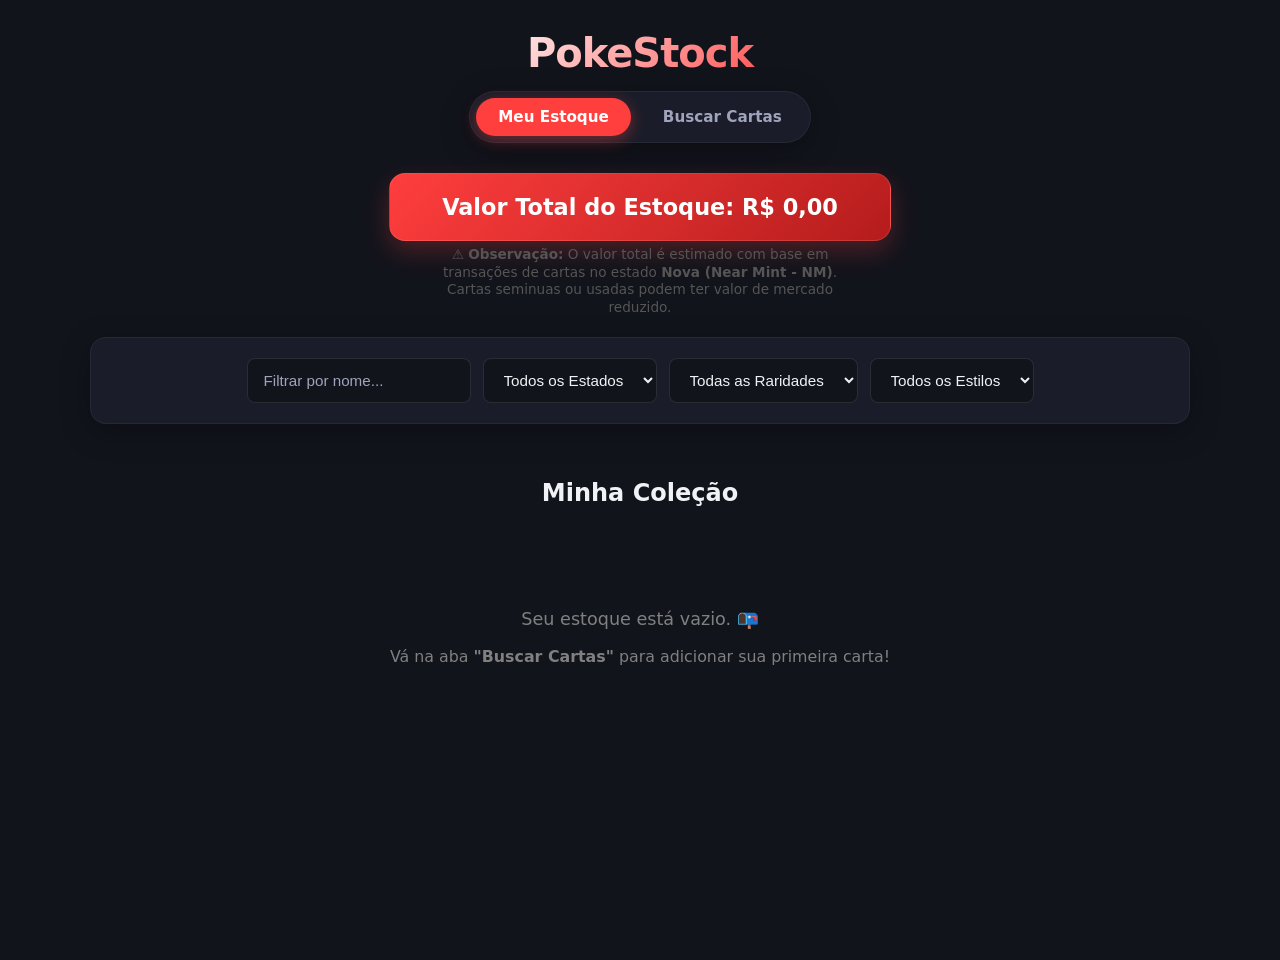
<file: html/index.html>
<!DOCTYPE html>
<html lang="pt-BR">
<head>
    <meta charset="UTF-8">
    <meta name="viewport" content="width=device-width, initial-scale=1.0">
    <title>PokeStock - Meu Estoque</title>
    <link rel="stylesheet" href="../css/style.css">
</head>
<body>

    <header>
        <h1>PokeStock</h1>
        <nav>
            <a href="index.html" class="active">Meu Estoque</a>
            <a href="busca.html">Buscar Cartas</a>
        </nav>
    </header>

    <div class="stats-panel" id="statsPanel" style="margin-bottom: 5px;">
        Valor Total do Estoque: R$ 0,00
    </div>
    <p style="font-size: 0.85em; color: #555; margin: 0 0 20px 0; max-width: 400px; text-align: center; line-height: 1.3;">
        ⚠️ <strong>Observação:</strong> O valor total é estimado com base em transações de cartas no estado <strong>Nova (Near Mint - NM)</strong>. Cartas seminuas ou usadas podem ter valor de mercado reduzido.
    </p>

    <div class="container">
        <div class="search-container">
            <input type="text" id="filterName" placeholder="Filtrar por nome..." oninput="filtrarEstoque()">
            
            <select id="filterCondition" onchange="filtrarEstoque()">
                <option value="">Todos os Estados</option>
                <option value="Nova">Nova (NM)</option>
                <option value="Seminova">Seminova (LP)</option>
                <option value="Usada">Usada (MP)</option>
            </select>

            <select id="filterRarity" onchange="filtrarEstoque()">
                <option value="">Todas as Raridades</option>
                <option value="Common">Comum</option>
                <option value="Uncommon">Incomum</option>
                <option value="Rare">Rara</option>
                <option value="Rare Ultra">Rara Ultra</option>
                <option value="Rare Holo">Holográfica Rara</option>
                <option value="Promo">Promocional</option>
            </select>

            <select id="filterSubtype" onchange="filtrarEstoque()">
                <option value="">Todos os Estilos</option>
                <option value="EX">EX</option>
                <option value="GX">GX</option>
                <option value="V">V</option>
                <option value="VMAX">VMAX</option>
                <option value="MEGA">Mega</option>
                <option value="STAGE 1">Estágio 1</option>
                <option value="BASIC">Básica</option>
            </select>
        </div>

        <h2>Minha Coleção</h2>
        
        <div class="grid" id="estoqueGrid"></div>
    </div>

    <script src="../js/api.js"></script>
    <script src="../js/estoque.js"></script>
</body>
</html>
</file>
<file: css/style.css>
/* --- VARIÁVEIS DE CORES E ESTILOS --- */
:root {
    --bg-primary: #12141c;
    --bg-secondary: #1a1d29;
    --bg-card: #222638;
    --text-main: #f0f2f5;
    --text-muted: #9fa4bc;
    --brand-color: #ff3e3e;
    --brand-hover: #e02424;
    --success-color: #2ec4b6;
    --danger-color: #e63946;
    --border-radius-lg: 16px;
    --border-radius-md: 8px;
    --transition-smooth: all 0.3s cubic-bezier(0.25, 0.8, 0.25, 1);
    --shadow-soft: 0 8px 30px rgba(0, 0, 0, 0.3);
}

/* --- ESTILOS GERAIS --- */
body {
    font-family: 'Segoe UI', system-ui, -apple-system, sans-serif;
    background-color: var(--bg-primary);
    color: var(--text-main);
    display: flex;
    flex-direction: column;
    align-items: center;
    padding: 30px 20px;
    margin: 0;
    min-height: 100vh;
}

header {
    text-align: center;
    margin-bottom: 30px;
}

h1 {
    font-size: 2.5rem;
    font-weight: 800;
    letter-spacing: -1px;
    color: var(--text-main);
    margin: 0 0 15px 0;
    background: linear-gradient(135deg, #fff 0%, var(--brand-color) 100%);
    -webkit-background-clip: text;
    -webkit-text-fill-color: transparent;
}

/* --- NAVEGAÇÃO --- */
nav {
    display: flex;
    gap: 10px;
    background-color: var(--bg-secondary);
    padding: 6px;
    border-radius: 30px;
    border: 1px solid rgba(255, 255, 255, 0.05);
    box-shadow: var(--shadow-soft);
}

nav a {
    text-decoration: none;
    color: var(--text-muted);
    font-weight: 600;
    font-size: 0.95rem;
    padding: 10px 22px;
    border-radius: 20px;
    transition: var(--transition-smooth);
}

nav a:hover {
    color: var(--text-main);
    background-color: rgba(255, 255, 255, 0.03);
}

nav a.active {
    background-color: var(--brand-color);
    color: #fff;
    box-shadow: 0 4px 15px rgba(255, 62, 62, 0.4);
}

/* --- PAINEL DE ESTATÍSTICAS --- */
.stats-panel {
    background: linear-gradient(135deg, var(--brand-color) 0%, #b51c1c 100%);
    color: #fff;
    padding: 20px 30px;
    border-radius: var(--border-radius-lg);
    font-size: 1.4rem;
    font-weight: 700;
    margin-bottom: 8px;
    box-shadow: 0 10px 25px rgba(255, 62, 62, 0.25);
    text-align: center;
    width: 100%;
    max-width: 440px;
    border: 1px solid rgba(255, 255, 255, 0.1);
}

/* --- CONTAINER PRINCIPAL --- */
.container {
    width: 100%;
    max-width: 1100px;
    display: flex;
    flex-direction: column;
    align-items: center;
}

/* --- FILTROS E INPUTS --- */
.search-container {
    background-color: var(--bg-secondary);
    padding: 20px;
    border-radius: var(--border-radius-lg);
    border: 1px solid rgba(255, 255, 255, 0.05);
    box-shadow: var(--shadow-soft);
    margin-bottom: 35px;
    display: flex;
    gap: 12px;
    flex-wrap: wrap;
    justify-content: center;
    width: 100%;
    box-sizing: border-box;
}

input, select {
    padding: 12px 16px;
    font-size: 0.95rem;
    color: var(--text-main);
    background-color: var(--bg-primary);
    border: 1px solid rgba(255, 255, 255, 0.1);
    border-radius: var(--border-radius-md);
    outline: none;
    transition: var(--transition-smooth);
}

input:focus, select:focus {
    border-color: var(--brand-color);
    box-shadow: 0 0 0 3px rgba(255, 62, 62, 0.15);
}

input::placeholder {
    color: var(--text-muted);
}

input[type="number"] {
    width: 90px;
    text-align: center;
}

/* --- BOTÕES --- */
button {
    padding: 12px 24px;
    font-size: 0.95rem;
    font-weight: 700;
    color: #fff;
    background-color: var(--brand-color);
    border: none;
    border-radius: var(--border-radius-md);
    cursor: pointer;
    transition: var(--transition-smooth);
    box-shadow: 0 4px 12px rgba(255, 62, 62, 0.2);
}

button:hover {
    background-color: var(--brand-hover);
    transform: translateY(-2px);
    box-shadow: 0 6px 18px rgba(255, 62, 62, 0.3);
}

button:active {
    transform: translateY(0);
}

button.secondary {
    background-color: rgba(255, 255, 255, 0.08);
    color: var(--text-main);
    box-shadow: none;
    border: 1px solid rgba(255, 255, 255, 0.05);
}

button.secondary:hover {
    background-color: rgba(255, 255, 255, 0.15);
    box-shadow: none;
}

button.danger {
    background-color: var(--danger-color);
    box-shadow: 0 4px 12px rgba(230, 57, 70, 0.2);
}

button.danger:hover {
    background-color: #c92a37;
    box-shadow: 0 6px 18px rgba(230, 57, 70, 0.3);
}

/* --- GRADE DE CARTAS --- */
.grid {
    display: grid;
    grid-template-columns: repeat(auto-fill, minmax(180px, 1fr));
    gap: 24px;
    width: 100%;
    margin-top: 25px;
}

.grid-item {
    background-color: var(--bg-card);
    border-radius: var(--border-radius-lg);
    padding: 16px;
    text-align: center;
    border: 1px solid rgba(255, 255, 255, 0.03);
    box-shadow: 0 4px 15px rgba(0, 0, 0, 0.2);
    transition: var(--transition-smooth);
    box-sizing: border-box;
    display: flex;
    flex-direction: column;
    justify-content: space-between;
}

.grid-item:hover {
    transform: translateY(-8px) scale(1.02);
    box-shadow: 0 15px 30px rgba(0, 0, 0, 0.4);
    border-color: rgba(255, 255, 255, 0.1);
}

.grid-item img {
    width: 100%;
    border-radius: 10px;
    margin-bottom: 12px;
    box-shadow: 0 4px 10px rgba(0, 0, 0, 0.3);
}

.grid-item h3 {
    margin: 8px 0 4px 0;
    font-size: 1.05rem;
    font-weight: 700;
}

/* Container de Ações dentro do Card */
.card-actions {
    display: flex;
    gap: 6px;
    justify-content: center;
    flex-wrap: wrap;
    margin-top: auto;
    padding-top: 14px;
    border-top: 1px solid rgba(255, 255, 255, 0.05);
}

.card-actions button {
    padding: 8px 12px;
    font-size: 0.85rem;
    border-radius: var(--border-radius-md);
}

/* --- PAINEL DETALHADO (SELECIONADO) --- */
.selected-card-container {
    display: none;
    background-color: var(--bg-secondary);
    border-radius: 20px;
    border: 1px solid rgba(255, 255, 255, 0.08);
    box-shadow: 0 20px 50px rgba(0, 0, 0, 0.5);
    padding: 30px;
    max-width: 380px;
    text-align: center;
    margin-top: 35px;
    animation: fadeInUp 0.4s cubic-bezier(0.16, 1, 0.3, 1);
}

.selected-card-container img {
    max-width: 260px;
    height: auto;
    border-radius: 14px;
    box-shadow: 0 10px 30px rgba(0, 0, 0, 0.5);
    transition: var(--transition-smooth);
}

.selected-card-container img:hover {
    transform: scale(1.05);
}

.card-info {
    margin-top: 25px;
    text-align: left;
    background-color: rgba(0, 0, 0, 0.15);
    padding: 16px;
    border-radius: var(--border-radius-md);
    border: 1px solid rgba(255, 255, 255, 0.03);
}

.card-info p {
    margin: 8px 0;
    font-size: 0.95rem;
    color: var(--text-muted);
}

.card-info strong {
    color: var(--text-main);
}

.price {
    color: var(--success-color) !important;
    font-weight: 800;
    font-size: 1.15rem;
}

.quantity-selector {
    margin-top: 20px;
    display: flex;
    gap: 12px;
    justify-content: center;
    align-items: center;
}

/* --- ANIMAÇÃO DE ENTRADA --- */
@keyframes fadeInUp {
    from {
        opacity: 0;
        transform: translateY(20px);
    }
    to {
        opacity: 1;
        transform: translateY(0);
    }
}
</file>
